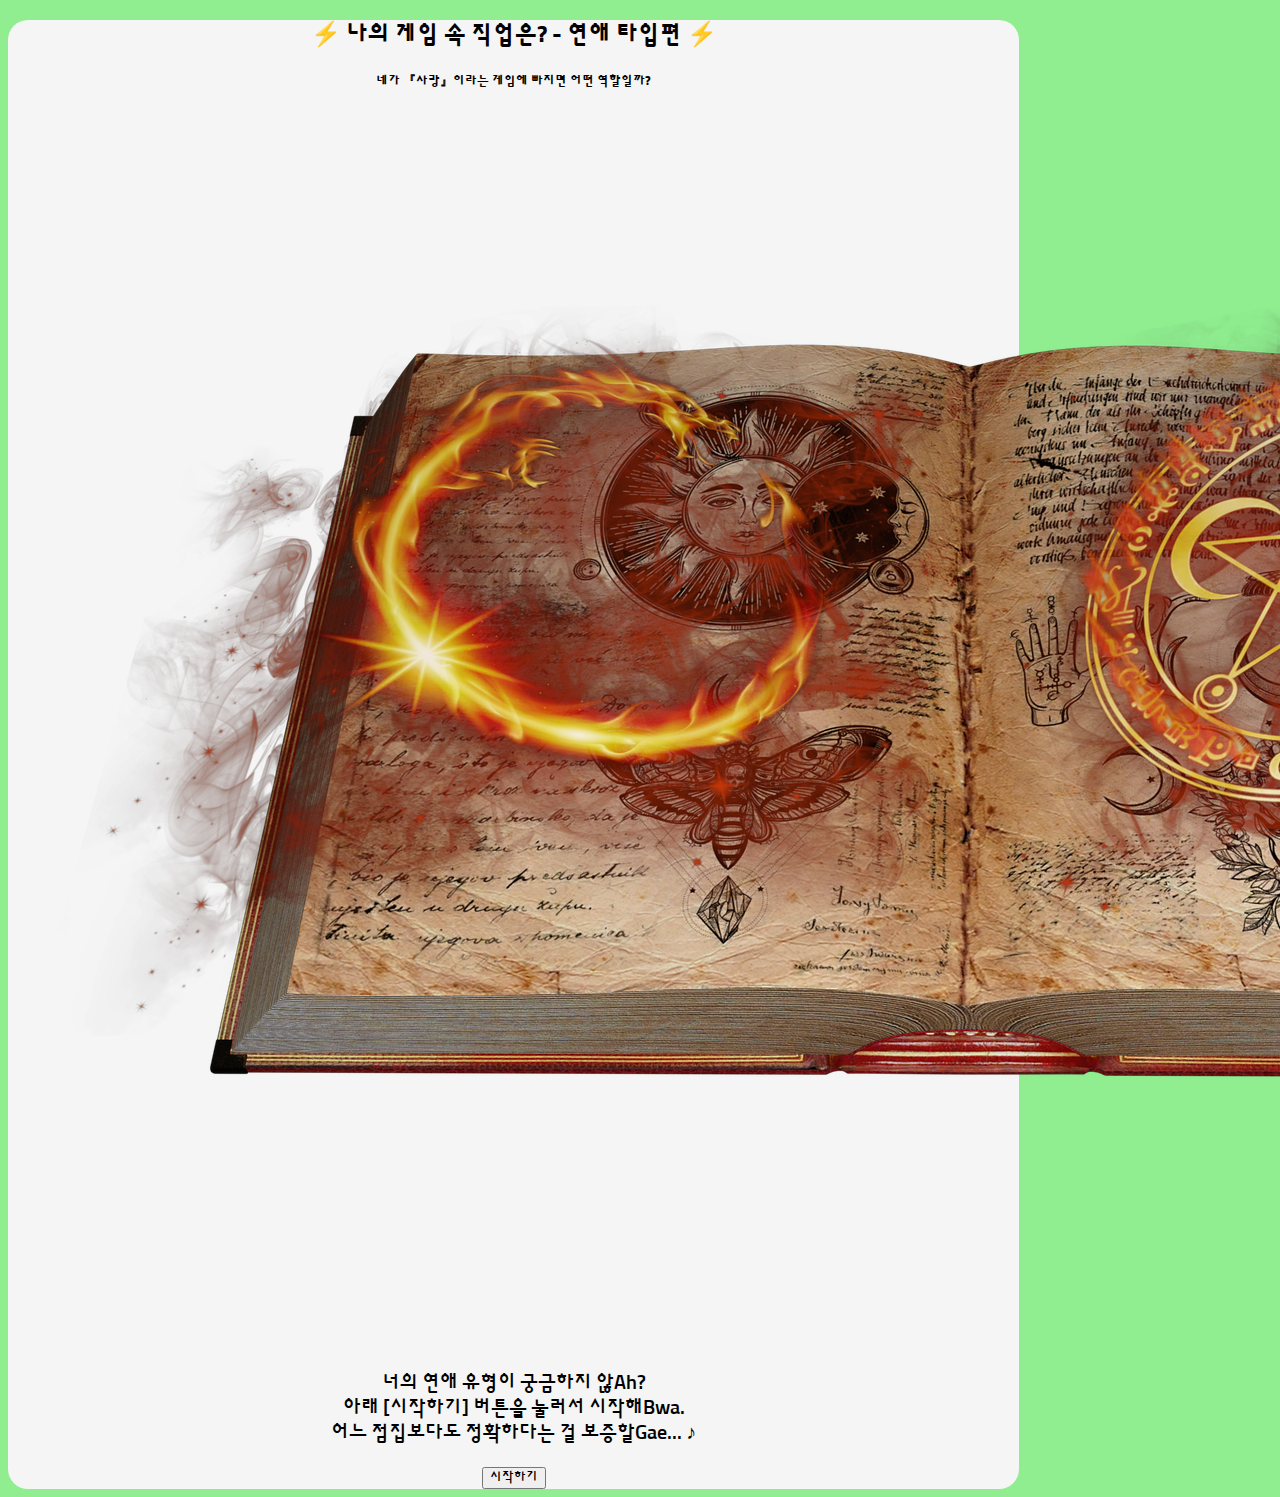
<file: index.html>
<!DOCTYPE html>
<html lang="ko" dir="ltr">
  <head>
    <meta charset="utf-8">
    <meta name="viewport" content="width=device-width, initial-scale=1"
    <meta name="author" content ="Natsume">
    <meta name="keywords" content ="⚡나의 게임 속 직업은?⚡">
    <meta name="description" content ="⚡나의 게임 속 직업은?⚡">

    <!-- sns 공유 관련 -->
    <meta property="og:url" content ="https://natsumelovetype.netlify.app"/>
    <meta property="og:title" content ="⚡나의 게임 속 직업은?⚡"/>
    <meta property="og:type" content ="website"/>
    <meta property="og:image" content ="img/natsume.png"/>
    <meta property="og:description" content ="네가 『사랑』이라는 게임에 빠지면 어떤 역할일Kka?"/>
    <!-- favicon 웹사이트 대표 아이콘, 애플 사용자를 위한 아이콘-->
    <link rel = "shortcut icon" href="img/favi.ico">
    <link rel = "apple-touch-icon-precomposed" href="img/favi.ico">
    <title> ⚡나의 게임 속 직업은?⚡ </title>
    <!-- 메타 태그 작성 (윗부분) -->
    <!-- 부트스트랩 css부분 사용 -->
    <link href="https://cdn.jsdelivr.net/npm/bootstrap@5.0.2/dist/css/bootstrap.min.css"
    rel="stylesheet" integrity="sha384-EVSTQN3/azprG1Anm3QDgpJLIm9Nao0Yz1ztcQTwFspd3yD65VohhpuuCOmLASjC"
    crossorigin="anonymous">

    <!-- 메인과 디폴트 -->
    <link rel ="stylesheet" href = "./css/default.css">
    <link rel ="stylesheet" href = "./css/main.css">
    <!-- qna -->
    <link rel ="stylesheet" href = "./css/qna.css">
    <!-- 애니메이션 -->
    <link rel ="stylesheet" href = "./css/animation.css">

    <!-- 폰트  -->
    <link rel="preconnect" href="https://fonts.googleapis.com">
    <link rel="preconnect" href="https://fonts.gstatic.com" crossorigin>
    <link href="https://fonts.googleapis.com/css2?family=Sunflower:wght@300&display=swap"
    rel="stylesheet">

    <!-- 카카오톡 공유 기능 -->
    <script src="https://developers.kakao.com/sdk/js/kakao.js"></script>
    <!-- 초기화 하기  -->
    <script>
      // Kakao.init('JAVASCRIPT_KEY');
      Kakao.init('cd29eecce7a6fd86f3603311ffd2f43a');
      Kakao.isInitialized();
    </script>
    <!-- result 부분  -->
    <link rel ="stylesheet" href="./css/result.css"

  </head>
  <!-- 컨테이너  -->

  <script>
    var qIdx = 0;
    var typingIdx = 0;
    var content = "";
  </script>

  <body>
    <div class="container">
      <section id="main" class= "mx-auto mt-5 mb-5 pb-4 px-3">
        <h2 class="pt-4"> ⚡ 나의 게임 속 직업은? - 연애 타입편 ⚡  </h2>
        <h5 class="pt-4"> 네가 『사랑』이라는 게임에 빠지면 어떤 역할일까?  </h5>

        <div class="col-lg-6 col-md-8 col-sm-10 col-12 mx-auto mb-5 mt-2">
          <img src="./img/magicbook.png" alt="mainImg" class="img-fluid" >
        </div>

        <p>
          너의 연애 유형이 궁금하지 않Ah?  <br>
          아래 [시작하기] 버튼을 눌러서 시작해Bwa.<br>
          어느 점집보다도 정확하다는 걸 보증할Gae... ♪
        </p>

        <button type="button" class="btn btn-outline-success mt-2"
          onclick="js:begin()">시작하기</button>
      </section>
    </div>

    <!-- 질문 섹션 -->
    <section id="qna">
      <!-- 스테이터스 -->
      <div class="status mx-auto mt-5">
        <div class="statusBar"></div>
      </div>

      <!-- 질문 -->
      <div class="qBox my-5 py-3 mx-5 mx-auto">
        <script src="./js/typing.js"></script>
      </div>


      <!-- 선택지 -->
      <div class="answerBox my-5 py-3 mx-5 mx-auto">
      </div>
    </section>

    <!-- 결과  -->
    <section id="result" class= "col-lg-6 col-md-8 col-sm-10 col-12 mx-auto mt-5 mb-5 pb-4 px-3">
      <h2 class="pt-4"> 『너』의 결과는 - ...  </h2>
      <div class="resultName"></div>

      <div id= "resultImg" class= "my-3 col-lg-6 col-md-8 col-sm-10 col-12 mx-auto mb-4">

      </div>

      <div class="resultDesc mt-3"></div>

      <button type="button" class="kakao mt-5 py-20 px-20" onclick = "js:setShare()">공유하기</button>
    </section>

    <!-- 화면 전환 -->
    <script src="./js/start.js" charset="utf-8"></script>

    <!-- 데이터 연결 -->
    <script src="./js/data.js" charset="utf-8"></script>

    <!-- 카카오톡 공유하기 -->
    <script src= "./js/share.js" charset="utf-8"></script>

  </body>
</html>
</file>
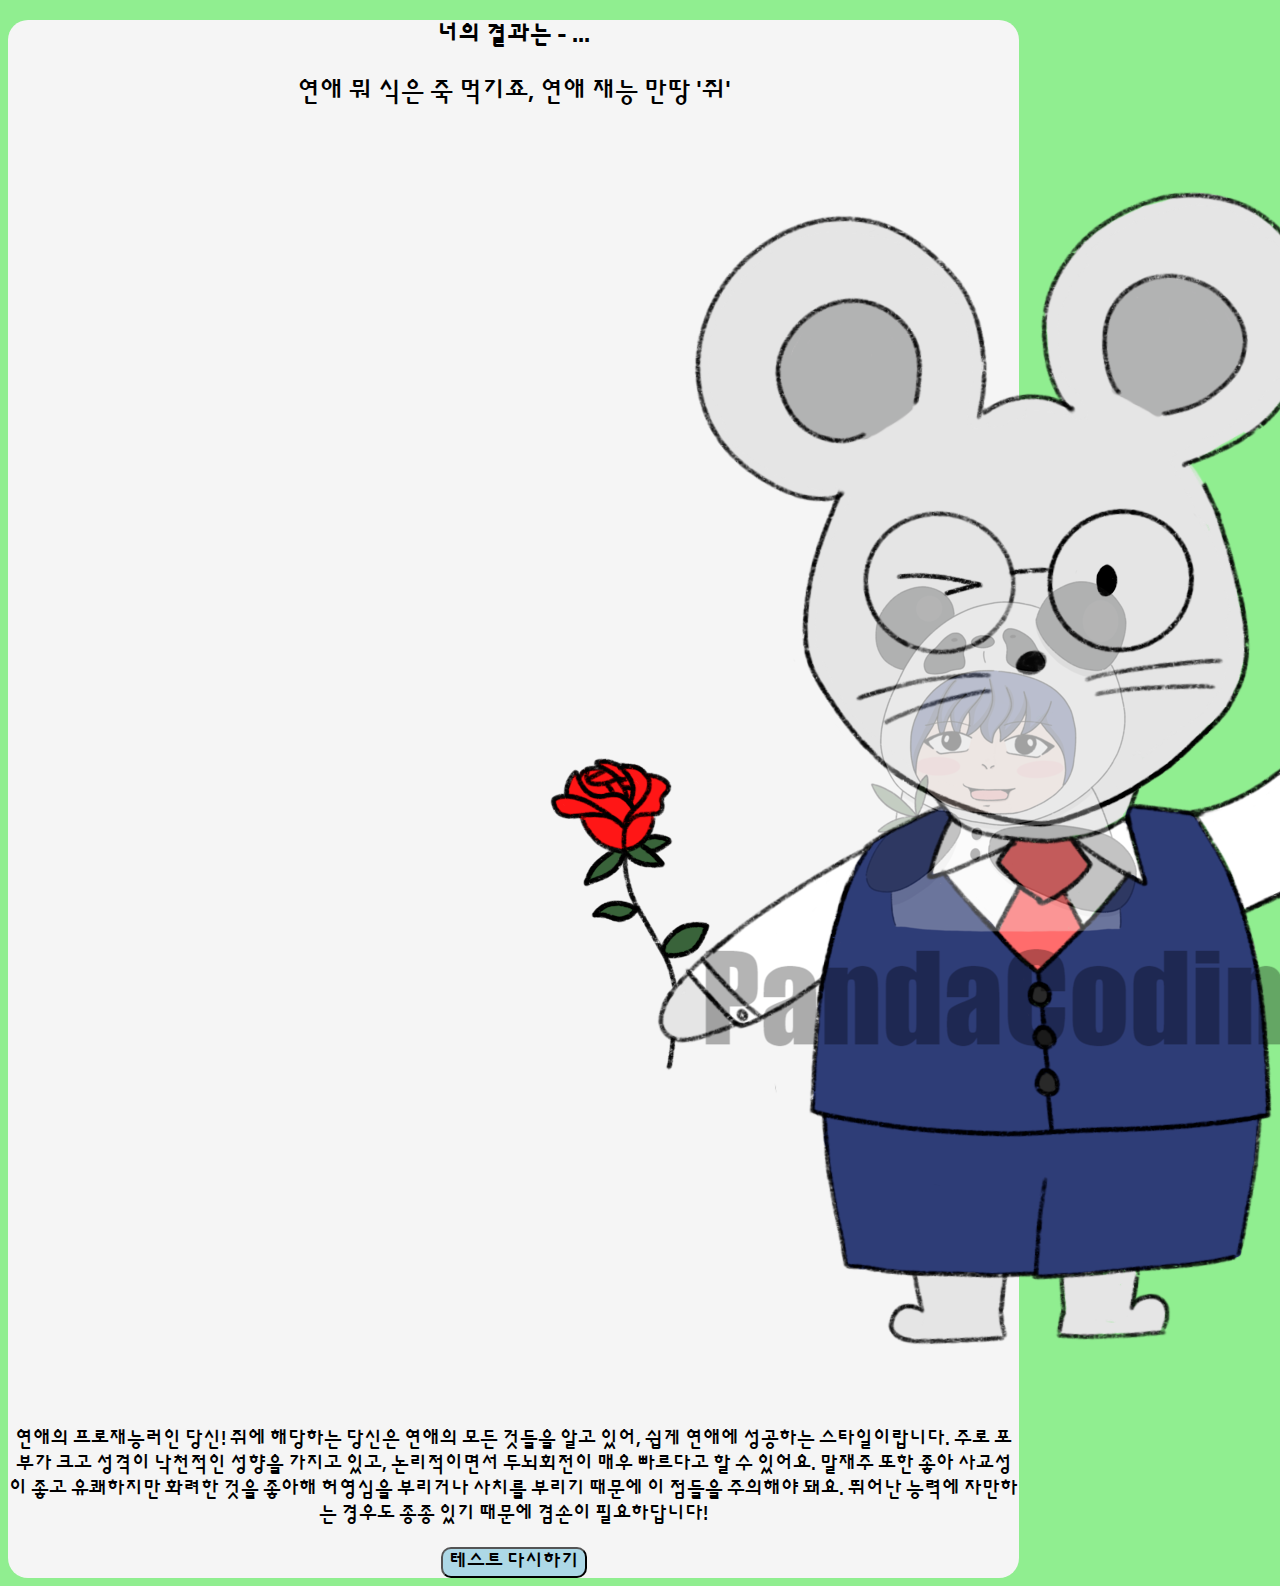
<file: results/result-0.html>
<!DOCTYPE html>
<html lang="ko" dir="ltr">
  <head>
    <meta charset="utf-8">
    <meta name="viewport" content="width=device-width, initial-scale=1"
    <meta name="author" content ="Natsume">
    <meta name="keywords" content ="연애 유형 테스트">
    <meta name="description" content ="연애 유형 테스트">

    <!-- sns 공유 관련 -->
    <meta property="og:url" content ="https://natsumelovetype.netlify.app"/>
    <meta property="og:title" content ="연애 유형 테스트"/>
    <meta property="og:type" content ="website"/>
    <meta property="og:image" content ="img/natsume.png"/>
    <meta property="og:description" content ="너의 연애 유형을 알려줄gae..."/>
    <!-- favicon 웹사이트 대표 아이콘, 애플 사용자를 위한 아이콘-->
    <link rel = "shortcut icon" href="../img/favi.ico">
    <link rel = "apple-touch-icon-precomposed" href="../img/favi.ico">
    <title> 연애 유형 테스트 </title>
    <!-- 메타 태그 작성 (윗부분) -->
    <!-- 부트스트랩 css부분 사용 -->
    <link href="https://cdn.jsdelivr.net/npm/bootstrap@5.0.2/dist/css/bootstrap.min.css"
    rel="stylesheet" integrity="sha384-EVSTQN3/azprG1Anm3QDgpJLIm9Nao0Yz1ztcQTwFspd3yD65VohhpuuCOmLASjC"
    crossorigin="anonymous">

    <!-- 메인과 디폴트 -->
    <link rel ="stylesheet" href = "../css/default.css">
    <!-- result 부분  -->
    <link rel ="stylesheet" href="../css/result.css"

    <!-- 폰트  -->
    <link rel="preconnect" href="https://fonts.googleapis.com">
    <link rel="preconnect" href="https://fonts.gstatic.com" crossorigin>
    <link href="https://fonts.googleapis.com/css2?family=Sunflower:wght@300&display=swap"
    rel="stylesheet">

    <!-- 카카오톡 공유 기능 -->
    <script src="https://developers.kakao.com/sdk/js/kakao.js"></script>
    <!-- 초기화 하기  -->
    <script>
      // Kakao.init('JAVASCRIPT_KEY');
      Kakao.init('cd29eecce7a6fd86f3603311ffd2f43a');
      Kakao.isInitialized();
    </script>


  </head>

  <body>

      <section id="shareResult" class= "col-lg-6 col-md-8 col-sm-10 col-12 mx-auto mt-5 mb-5 pb-4 px-3">

        <h2 class="pt-4"> 너의 결과는 - ...  </h2>
        <div class="resultName">
          <p>연애 뭐 식은 죽 먹기죠, 연애 재능 만땅 '쥐'</p>
        </div>

        <div id= "resultImg" class= "my-3 col-lg-6 col-md-8 col-sm-10 col-12 mx-auto mb-4">
          <img src = "../img/image-0.png" alt = "0" class = "img-fluid"/>
        </div>

        <div class="resultDesc mt-3">
          <p>연애의 프로재능러인 당신! 쥐에 해당하는 당신은 연애의 모든 것들을 알고 있어, 쉽게 연애에 성공하는 스타일이랍니다. 주로 포부가 크고 성격이 낙천적인 성향을 가지고 있고, 논리적이면서 두뇌회전이 매우 빠르다고 할 수 있어요. 말재주 또한 좋아 사교성이 좋고 유쾌하지만 화려한 것을 좋아해 허영심을 부리거나 사치를 부리기 때문에 이 점들을 주의해야 돼요. 뛰어난 능력에 자만하는 경우도 종종 있기 때문에 겸손이 필요하답니다!</p>
        </div>

        <script type="text/javascript">
          function moveHome(){
            location.href = "../index.html";
          }

        </script>

        <button type="button" class="gohome mt-5 py-20 px-20" onclick = "js:moveHome()">테스트 다시하기</button>
      </section>

  </body>
</html>
</file>
<file: css/default.css>
body{
  background-color: lightgreen;
}

*{
  font-family: 'Sunflower', sans-serif;
  /* font-family: 'Nanum Gothic', sans-serif; */
}
</file>
<file: css/main.css>
#main{
  background-color: whitesmoke;
  width: 80%;
  text-align: center;
  border-radius: 20px;
}

p{
  font-size: 20px;
}
</file>
<file: css/qna.css>
/* 질문 박스 */
#qna{
  display: none;
}

.qBox {
	position: relative;
	background: whitesmoke;
	border-radius: .4em;

  font-weight: bolder;
  margin: 10px;
  padding: 10px;
  text-align: center;
  font-size: 20px;
  width: 80%;
}

.qBox:after {
	content: '';
	position: absolute;
	bottom: 0;
	left: 90%;
	width: 0;
	height: 0;
	border: 19px solid transparent;
	border-top-color: whitesmoke;
	border-bottom: 0;
	border-right: 0;
	margin-left: -9.5px;
	margin-bottom: -19px;
  text-align: center;
}

/* 선택지 영역 */
.answerList,
.answerList::after {
  -webkit-transition: all 0.3s;
	-moz-transition: all 0.3s;
  -o-transition: all 0.3s;
	transition: all 0.3s;
}

.answerList {
  border-radius: 20px;
  font-size: 20px;
  width: 80%;

  background: none;
  border: 3px solid #fff;
  border-radius: 5px;
  color: #fff;
  display: block;
  font-weight: bold;
  position: relative;
  text-transform: uppercase;
}

.answerList::before,
.answerList::after {
  background: #fff;
  content: '';
  position: absolute;
  z-index: -1;
}

.answerList:hover {
  color: #2ecc71;
}

.answerList::after {
  height: 100%;
  left: 0;
  top: 0;
  width: 0;
}

.answerList:hover:after {
  width: 100%;
}


/* 진행도 */
.status{
  height: 15px;
  width: 80%;
  background-color: white;
  border-radius: 50px;

}

.statusBar{
  height: 100%;
  width: 10%;
  border-radius: 50px;
  /*출처 : https://www.colorzilla.com/gradient-editor*/
  /* Permalink - use to edit and share this gradient: https://colorzilla.com/gradient-editor/#fceabb+0,fccd4d+50,f8b500+51,fbdf93+100;Orange+3D+%235 */
  background: #fceabb; /* Old browsers */
  background: -moz-linear-gradient(top,  #fceabb 0%, #fccd4d 50%, #f8b500 51%, #fbdf93 100%); /* FF3.6-15 */
  background: -webkit-linear-gradient(top,  #fceabb 0%,#fccd4d 50%,#f8b500 51%,#fbdf93 100%); /* Chrome10-25,Safari5.1-6 */
  background: linear-gradient(to bottom,  #fceabb 0%,#fccd4d 50%,#f8b500 51%,#fbdf93 100%); /* W3C, IE10+, FF16+, Chrome26+, Opera12+, Safari7+ */
  filter: progid:DXImageTransform.Microsoft.gradient( startColorstr='#fceabb', endColorstr='#fbdf93',GradientType=0 ); /* IE6-9 */

}
</file>
<file: css/animation.css>
/* 화면 전환 애니메이션 */
@keyframes fadeIn {
  from { opacity: 0;}
  to {opacity: 1;}
}

@keyframes fadeOut {
  from { opacity: 1;}
  to {opacity: 0;}
}

@-webkit-keyframes fadeIn {
  from { opacity: 0;}
  to {opacity: 1;}
}

@-webkit-keyframes fadeOut {
  from { opacity: 1;}
  to {opacity: 0;}
}

//선택시의 애니메이션
.fadeIn{
  animation: fadeIn;
  animation-duration: 0.5s;
}
.fadeOut{
  animation: fadeOut;
  animation-duration: 0.5s;
}
</file>
<file: css/result.css>
#result{

  display: none;
  background-color: whitesmoke;
  width: 80%;
  text-align: center;
  border-radius: 20px;
}

#shareResult{

  background-color: whitesmoke;
  width: 80%;
  text-align: center;
  border-radius: 20px;
}

.resultDesc{
  font-size: 20px;
}

.resultName{
  font-size: 26px;
}

.kakao{
  color: black;
  background-color: #FEE500;
  font-size: 20px;
  border-radius: 10px;
}

.kakao:hover, .kakao.focused{
  background-color: whitesmoke;
  color : black;
  border-color: #FEE500;
}

.gohome{
  color: black;
  background-color: lightblue;
  font-size: 20px;
  border-radius: 10px;
}

.gohome:hover, .kakao.focused{
  background-color: whitesmoke;
  color : black;
  border-color: lightblue;
}
</file>
